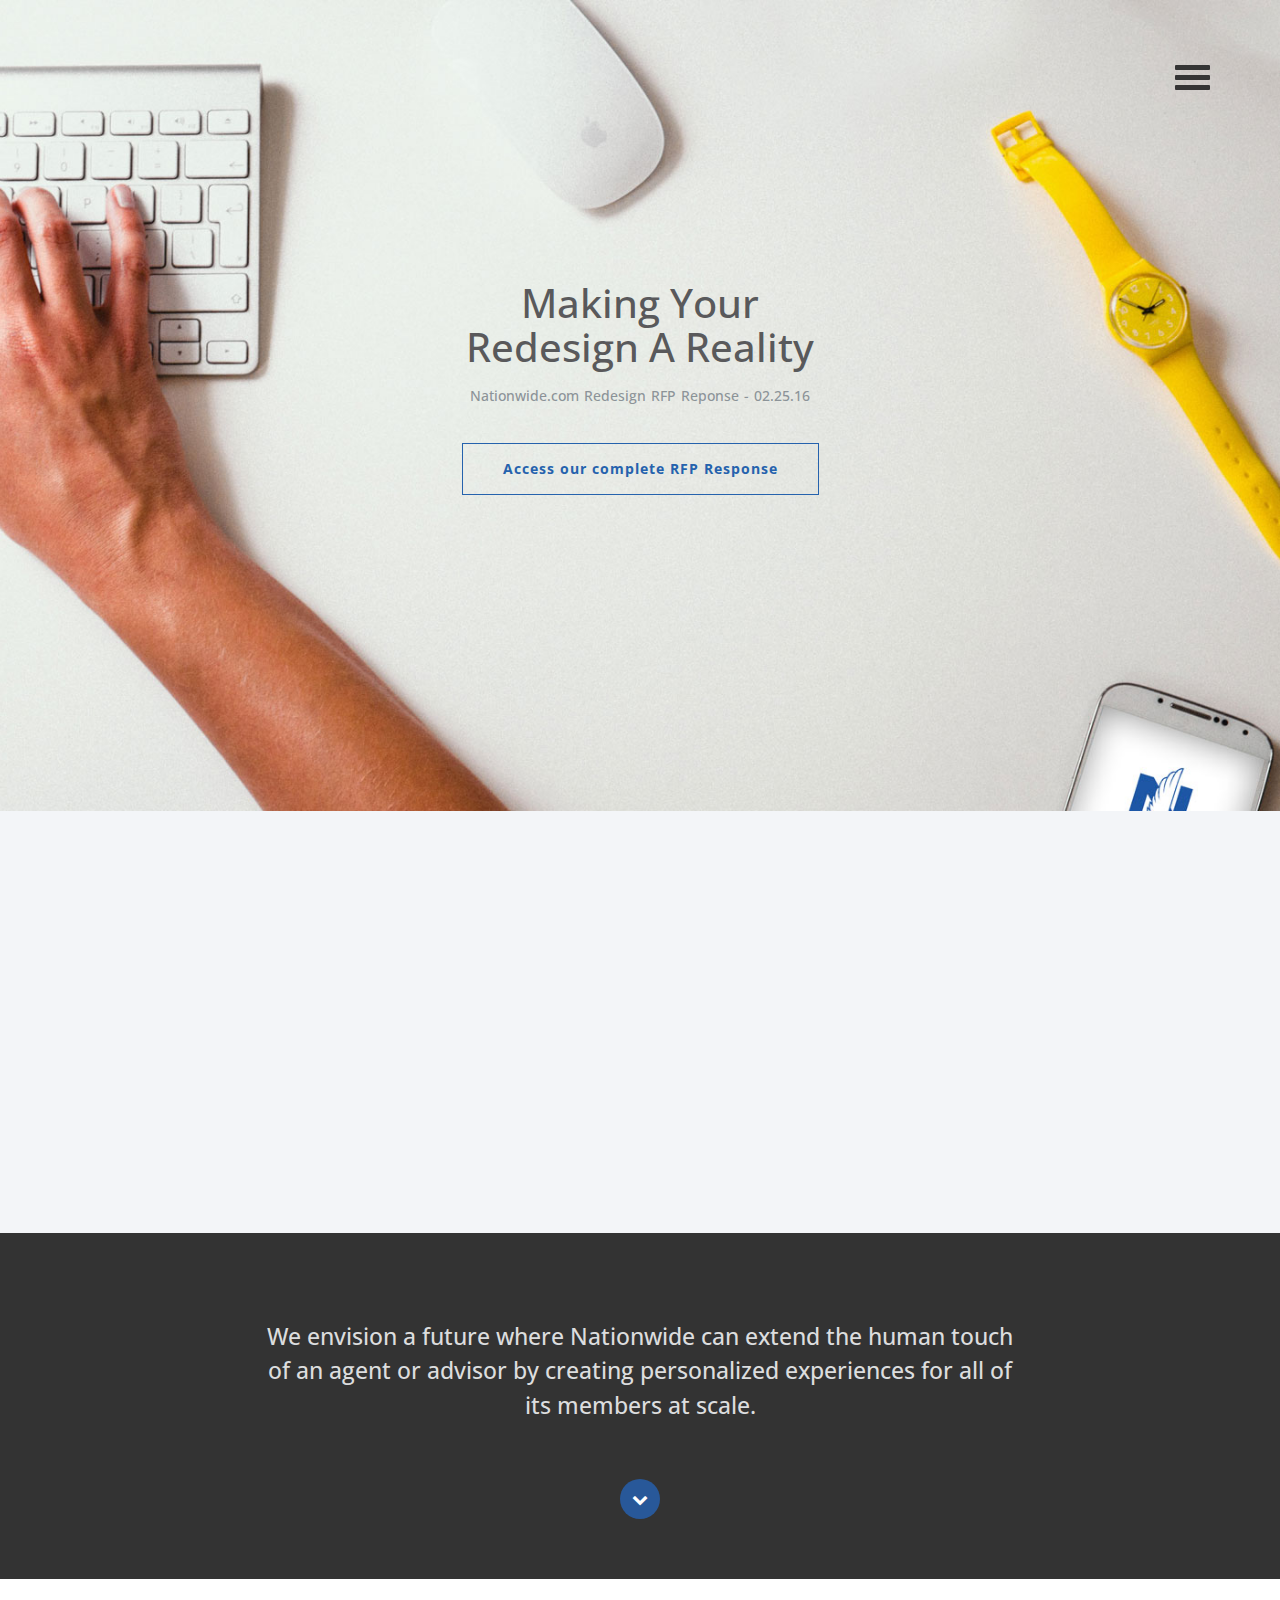
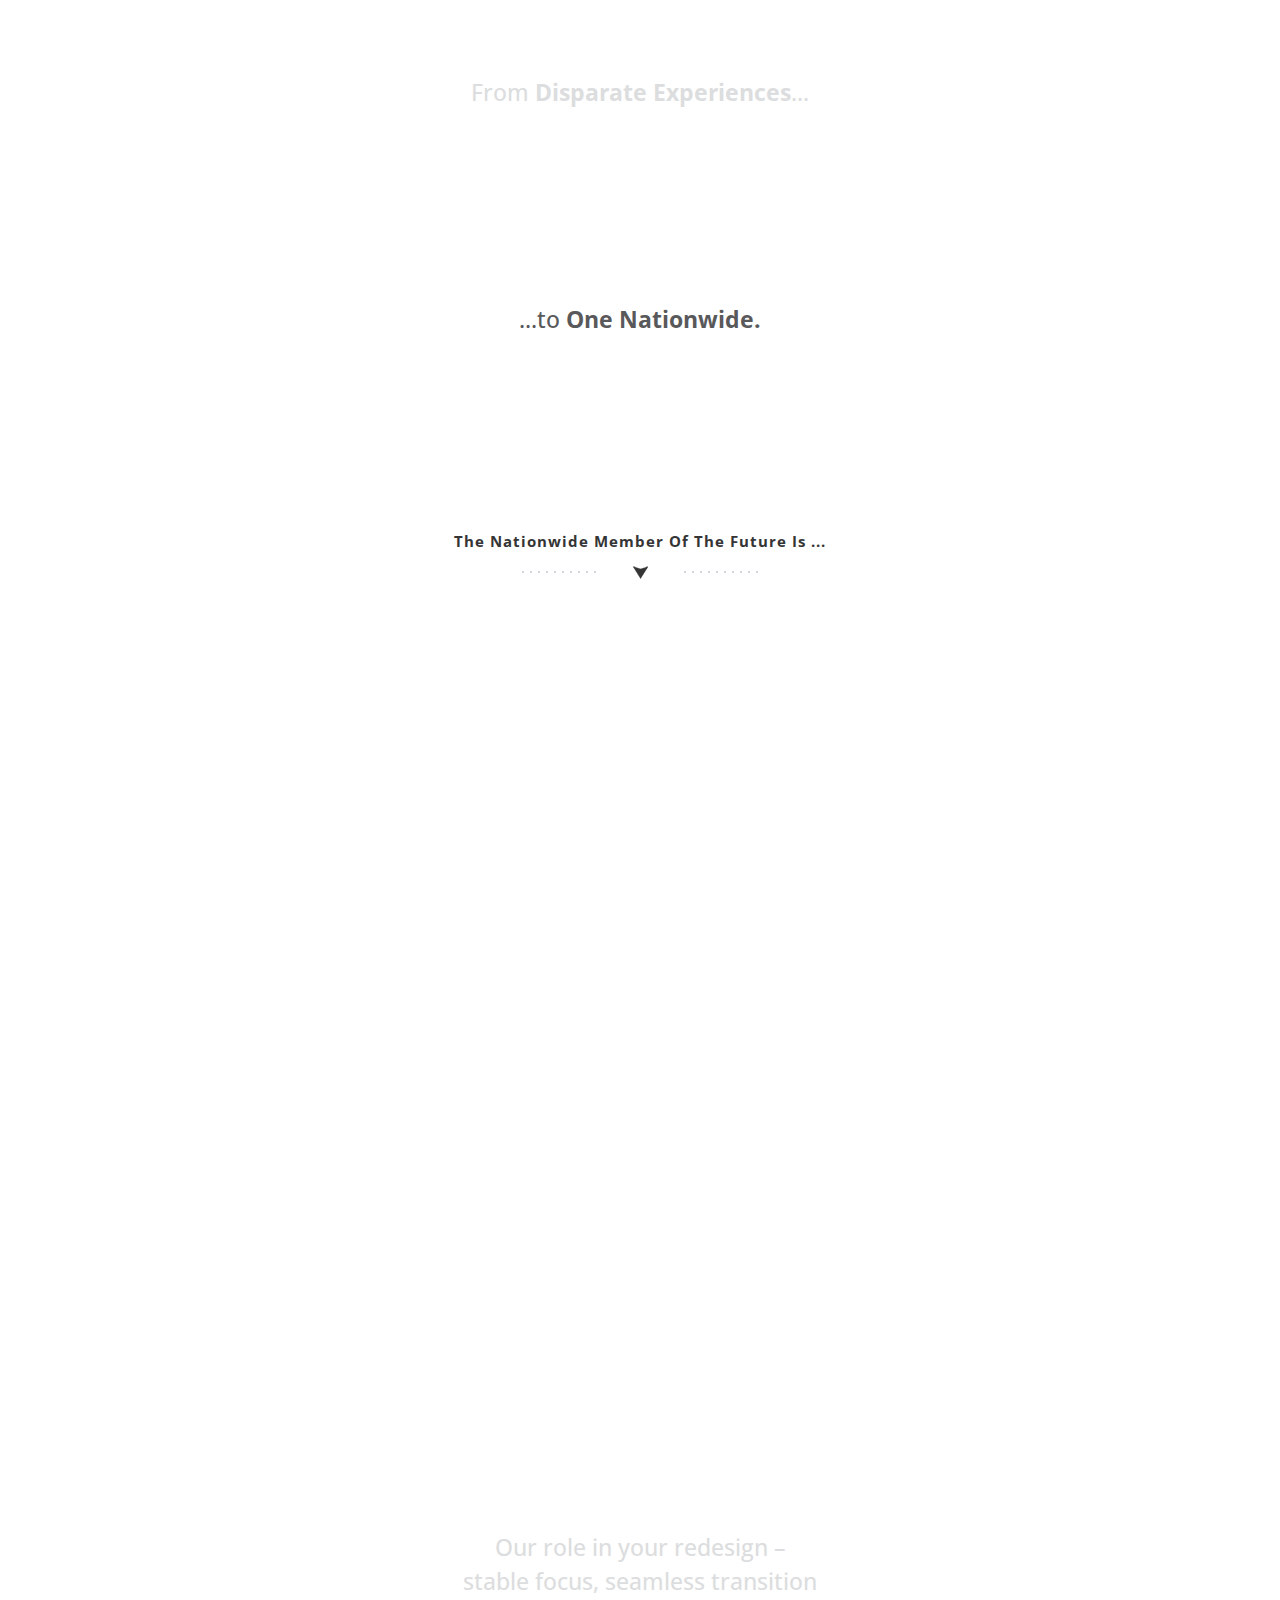
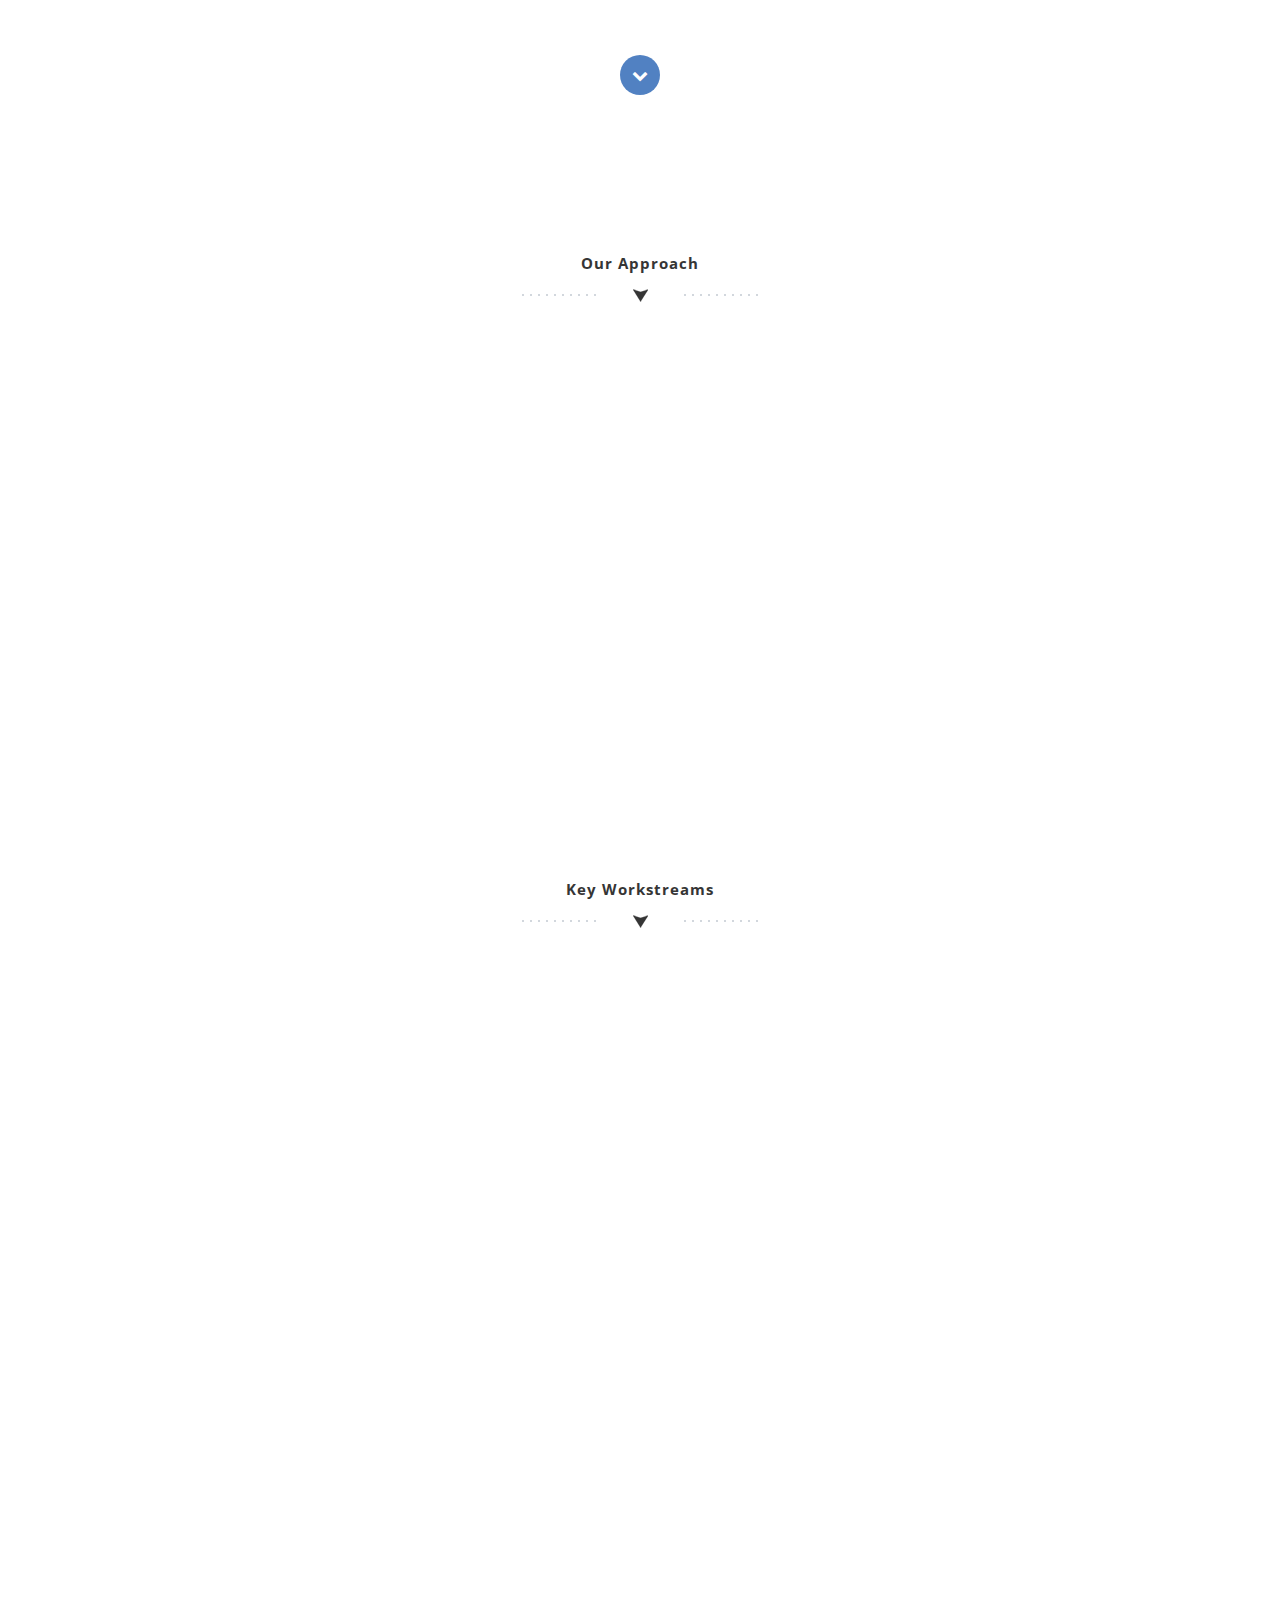
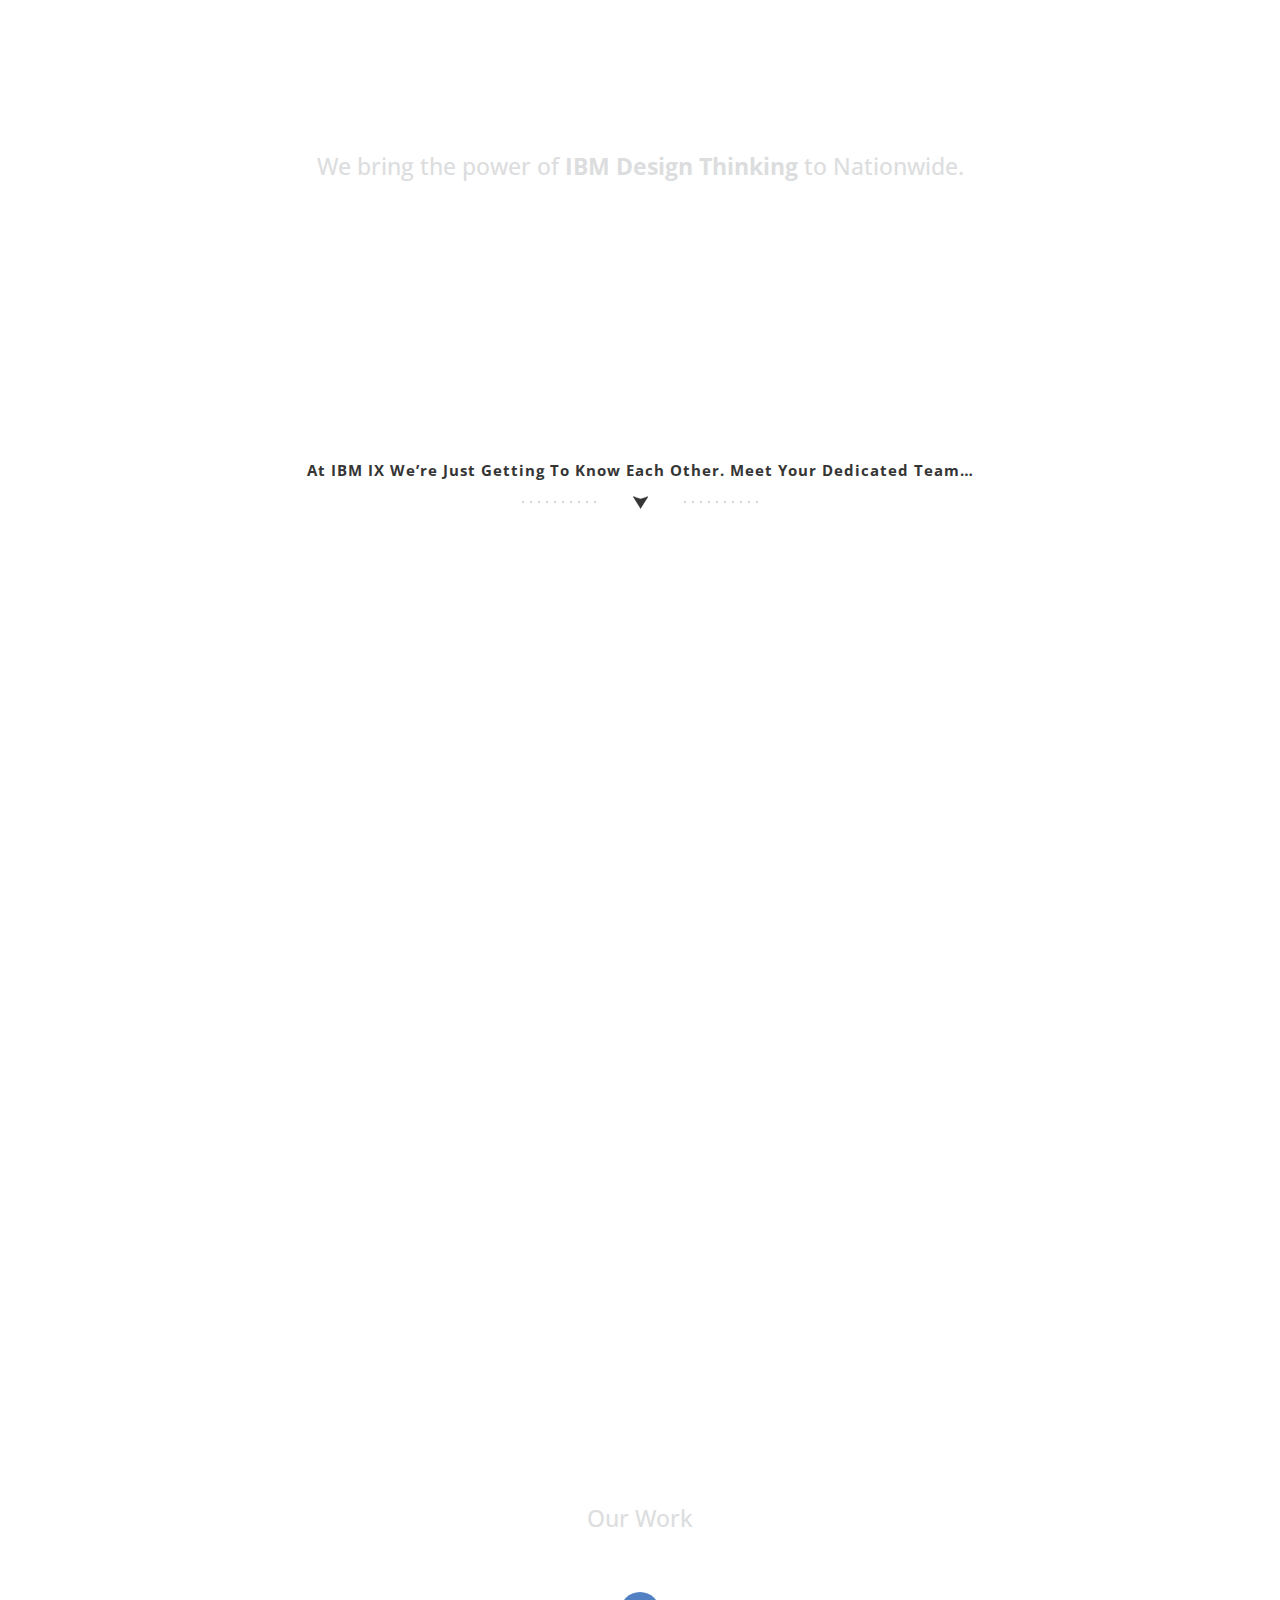
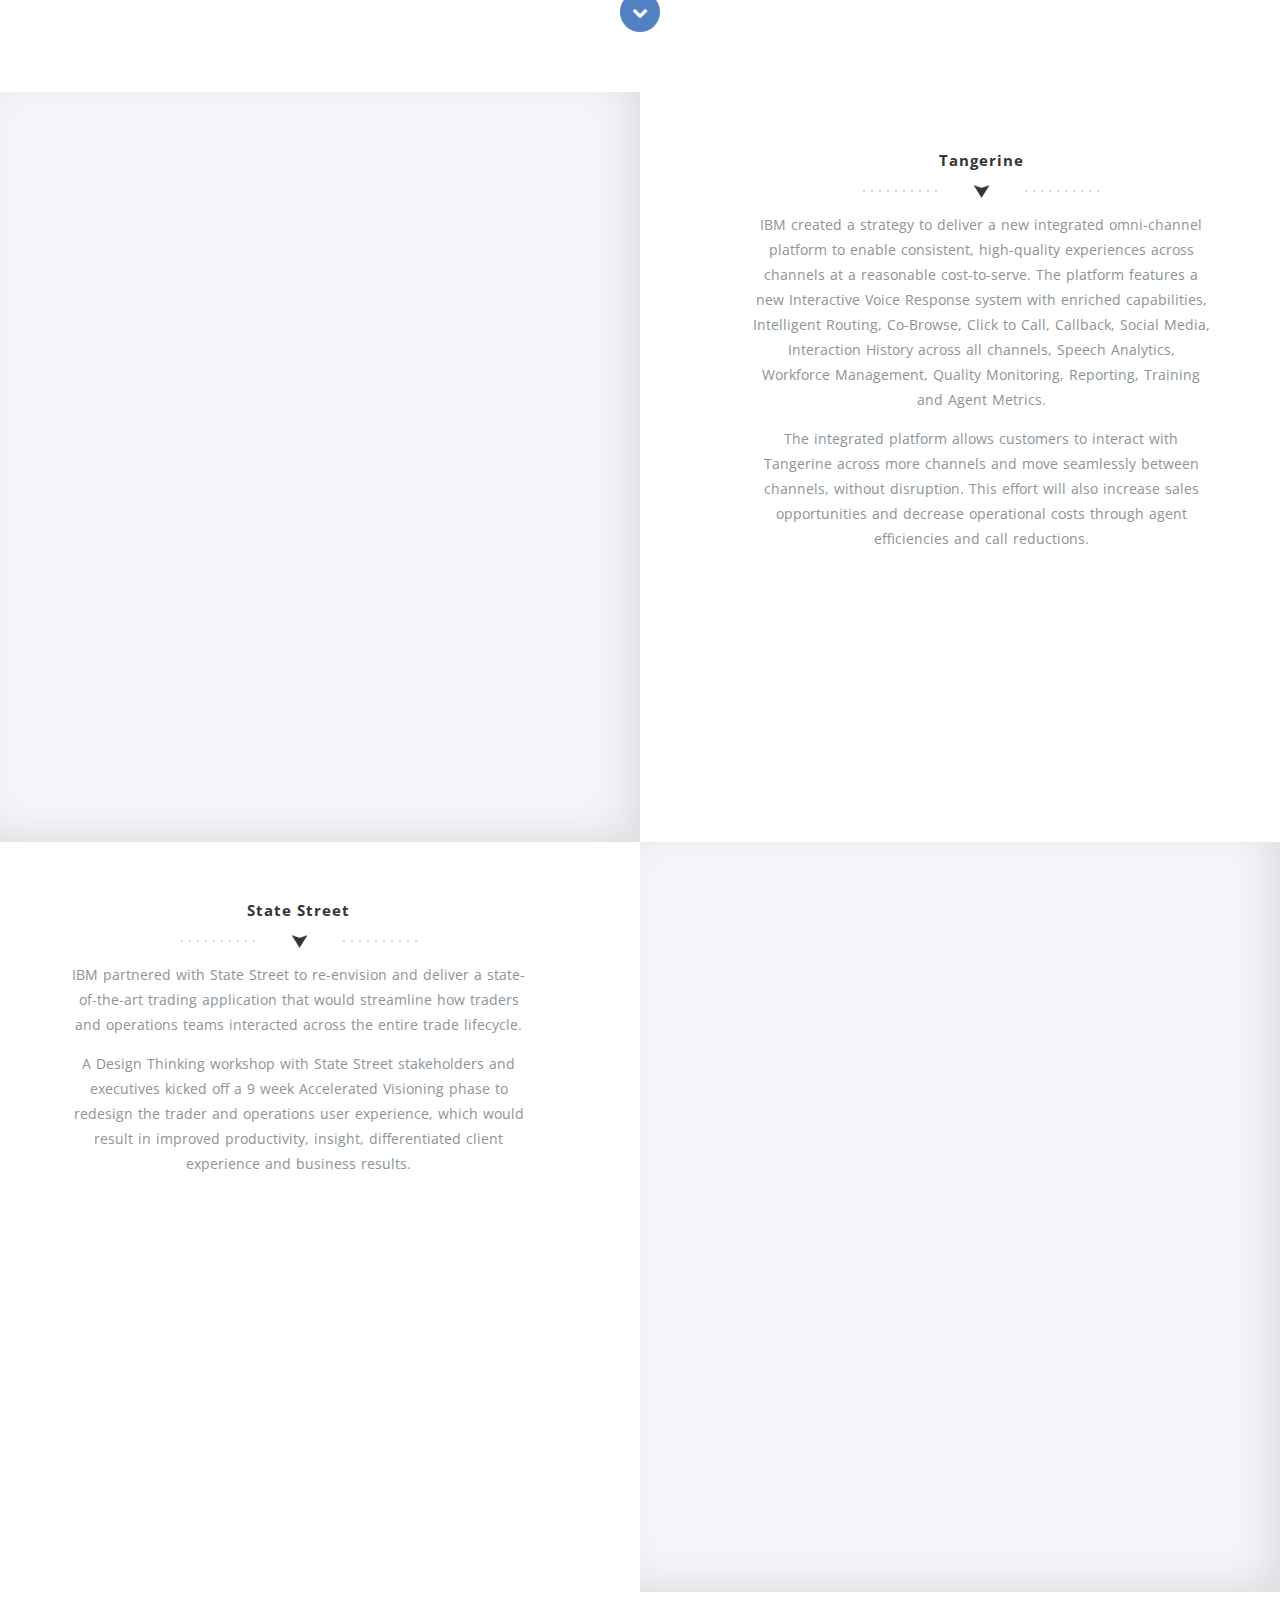
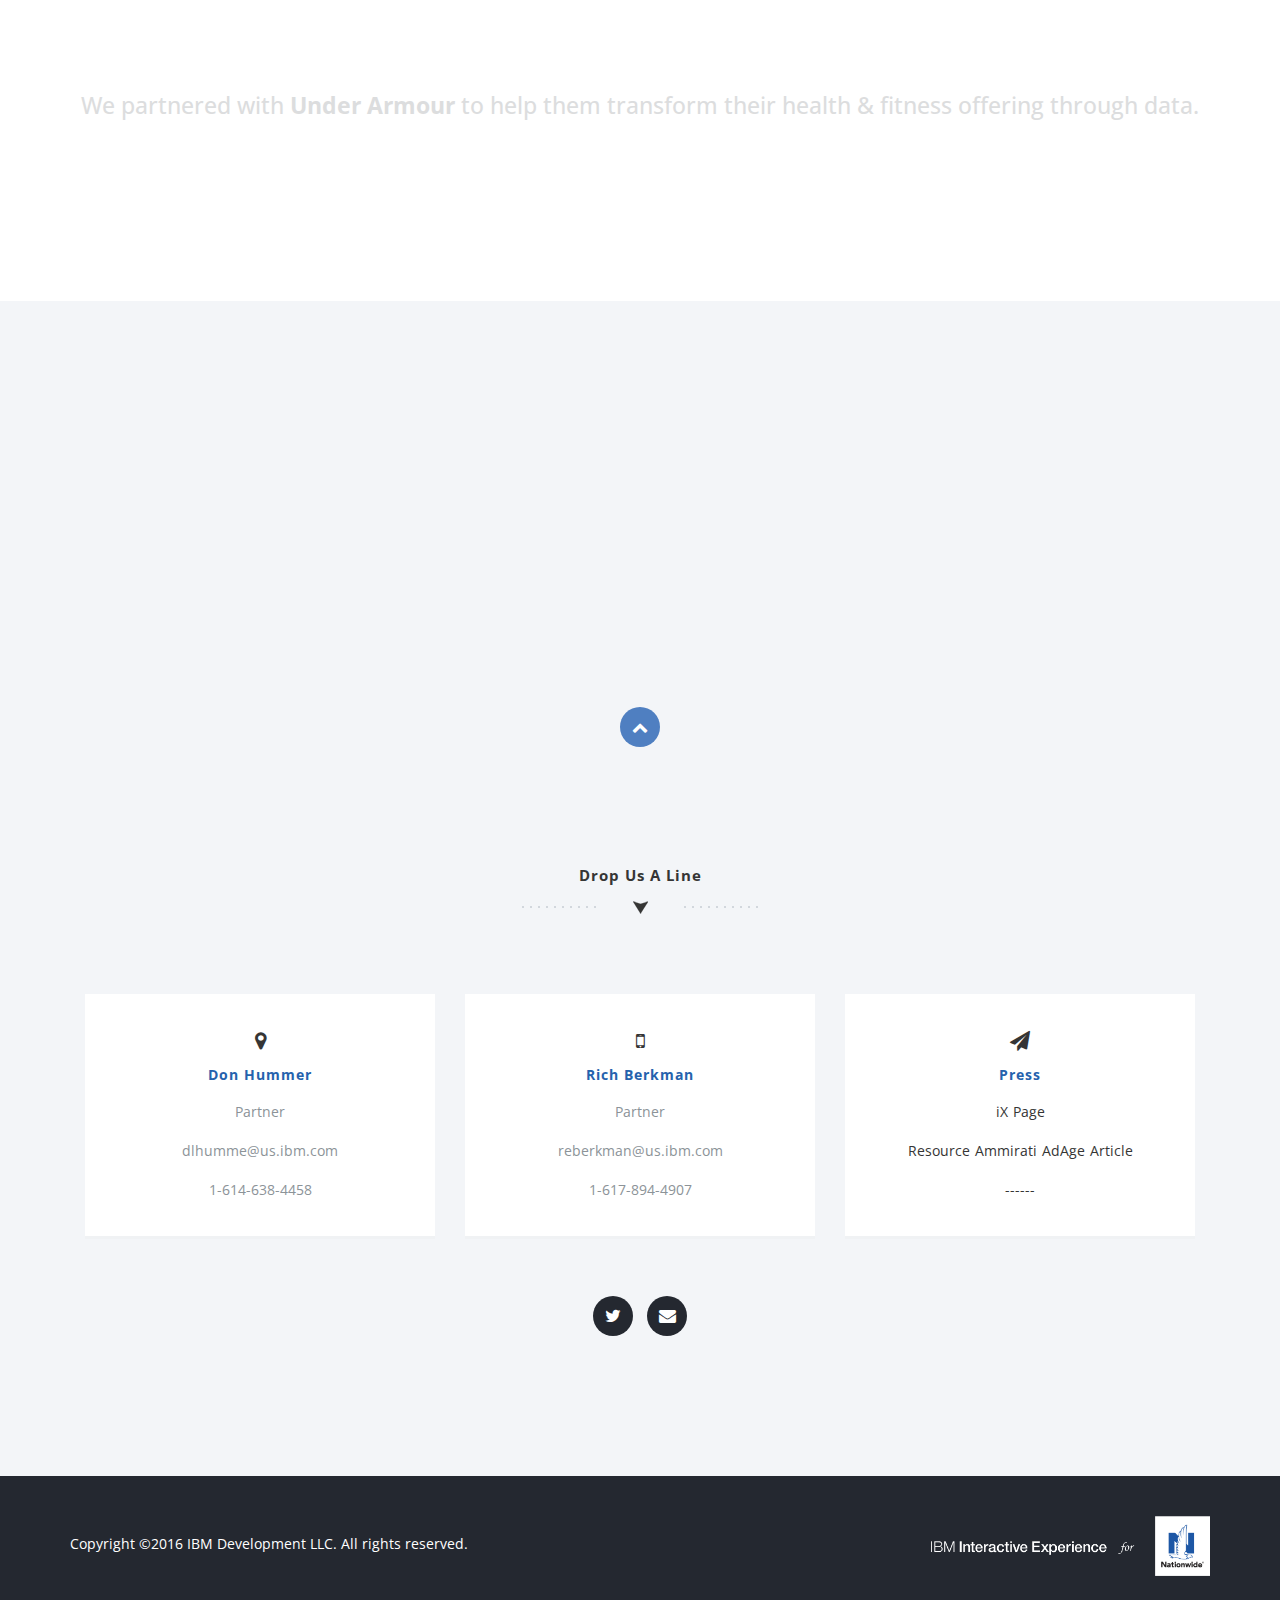
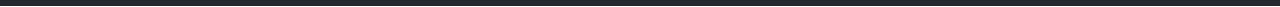
<file: index.html>
<!DOCTYPE html>
<html lang="en">
  <head>
    <meta charset="utf-8">
    <meta http-equiv="X-UA-Compatible" content="IE=edge">
    <meta name="viewport" content="width=device-width, initial-scale=1">
    <title>IBM+Nationwide</title>
    <link href='https://fonts.googleapis.com/css?family=Open+Sans' rel='stylesheet' type='text/css'>
    <link href="css/bootstrap.min.css" rel="stylesheet">
    <link href="http://netdna.bootstrapcdn.com/font-awesome/4.5.0/css/font-awesome.min.css" rel="stylesheet">
    <link href="css/flexslider.css" rel="stylesheet" >
    <link href="css/styles.css" rel="stylesheet">
    <link href="css/queries.css" rel="stylesheet">
    <link href="css/animate.css" rel="stylesheet">
    <!-- HTML5 Shim and Respond.js IE8 support of HTML5 elements and media queries -->
    <!-- WARNING: Respond.js doesn't work if you view the page via file:// -->
    <!--[if lt IE 9]>
    <script src="https://oss.maxcdn.com/libs/html5shiv/3.7.0/html5shiv.js"></script>
    <script src="https://oss.maxcdn.com/libs/respond.js/1.4.2/respond.min.js"></script>
    <![endif]-->
  </head>
  <body id="top">
    <header id="home">
    <nav>
    <div class="container-fluid">
      <div class="row">
        <div class="col-md-8 col-md-offset-2 col-sm-8 col-sm-offset-2 col-xs-8 col-xs-offset-2">
          <nav class="pull">
          <ul class="top-nav">
            <li><a href="#intro">Our Vision<span class="indicator"><i class="fa fa-angle-right"></i></span></a></li>
            <li><a href="#features">The Member of the Future<span class="indicator"><i class="fa fa-angle-right"></i></span></a></li>
            <li><a href="#portfolio">Our Approach<span class="indicator"><i class="fa fa-angle-right"></i></span></a></li>
            <li><a href="#team">Dedicated Team <span class="indicator"><i class="fa fa-angle-right"></i></span></a></li>
            <li><a href="#tangerine">Samples of our work<span class="indicator"><i class="fa fa-angle-right"></i></span></a></li>
            <li><a href="#contact">Get in Touch<span class="indicator"><i class="fa fa-angle-right"></i></span></a></li>
          </ul>
          </nav>
        </div>
      </div>
    </div>
    </nav>
    <section class="hero" id="hero">
    <div class="container">
      <div class="row">
        <div class="col-md-12 text-right navicon">
          <a id="nav-toggle" class="nav_slide_button" href="#"><span></span></a>
        </div>
      </div>
      <div class="row">
        <div class="col-md-8 col-md-offset-2 text-center inner">
          <h1 class="animated fadeInDown">Making Your<br>
            Redesign A Reality
            <p class="animated fadeInUp delay-05s">
              Nationwide.com Redesign RFP Reponse - 02.25.16
            </p>
          </h1>
          <div class="animated fadeInUp delay-05s">
            <a href="assets/IBM-Nationwide-RFP-Response_2.8.pdf" class="ignite-btn2">Access our complete RFP Response</a>
          </div>
        </div>
      </div>
      <div class="row">
        <div class="col-md-6 col-md-offset-3 text-center">
          <!--<a href="http://tympanus.net/codrops/?p=19439" class="learn-more-btn">Back to the article</a>-->
        </div>
      </div>
    </div>
    </section>
    </header>

    <section class="intro text-center section-padding" id="intro">
    <div class="container">
      <div class="row">
        <div class="col-md-8 col-md-offset-2 wp1">
          <h1 class="arrow">Our Vision</h1>
          <p>IBM Interactive Experience is committed to partnering with Nationwide to deliver a compelling member-focused digital experience. Combining award-winning financial services and cross-industry expertise, IBM is uniquely positioned to help Nationwide achieve a digital strategy that leverages our deep experience with analytics, cognition, and user experience design. Our goal is to place Nationwide as the front-runner in the Financial Services industry.</p>
        </div>
      </div>
    </div>
    </section>

    <section class="swag we-envision text-center">
    <div class="container">
      <div class="row">
        <div class="col-md-8 col-md-offset-2">
          <h3>
            We envision a future where Nationwide can extend the human touch
            of an agent or advisor by creating personalized experiences for all
            of its members at scale.
          </h3>
          <a href="#portfolio" class="down-arrow-btn"><i class="fa fa-chevron-down"></i></a>
        </div>
      </div>
    </div>
    </section>

    <section class="swag from-disparate text-center">
    <div class="container">
      <div class="row">
        <div class="col-md-8 col-md-offset-2">
          <h3>From <b>Disparate Experiences</b>...</h3>
        </div>
      </div>
    </div>
    </section>

    <section class="swag to-one text-center">
    <div class="container">
      <div class="row">
        <div class="col-md-8 col-md-offset-2">
          <h3>...to <b>One Nationwide.</b></h3>
        </div>
      </div>
    </div>
    </section>


    <section class="features text-center section-padding" id="features">
    <div class="container">
      <div class="row">
        <div class="col-md-12">
          <h1 class="arrow">The Nationwide member of the future is ...</h1>


          <div class="features-wrapper">
            <div class="col-md-4 wp2">
              <div class="icon">
                <i class="fa fa-shopping-bag"></i>
              </div>
              <h2>Less concerned about price alone</h2>
            </div>
            <div class="col-md-4 wp2">
              <div class="icon">
                <i class="fa fa-users"></i>
              </div>
              <h2>Advice Seeking</h2>
            </div>
            <div class="col-md-4 wp2">
              <div class="icon">
                <i class="fa fa-clock-o"></i>
              </div>
              <h2>Expecting real-time interactions when shopping</h2>
            </div>
            <div class="clearfix"></div>
          </div>

          <!-- ADDED-->
          <div class="features-wrapper">
            <div class="col-md-4 wp2 delay-1s">
              <div class="icon">
                <i class="fa fa-user"></i>
              </div>
              <h2>Expecting a personalized experience</h2>
            </div>
            <div class="col-md-4 wp2 delay-1s">
              <div class="icon">
                <i class="fa fa-pencil"></i>
              </div>
              <h2>Open to new products and ideas</h2>
            </div>
            <div class="col-md-4 wp2 delay-1s">
              <div class="icon">
                <i class="fa fa-exchange"></i>
              </div>
              <h2>Interacting with brands and products across platforms</h2>
            </div>
            <div class="clearfix"></div>
          </div>
          <!--END ADDED-->
        </div>
      </div>
    </div>
    </section>

    <section class="swag text-center">
    <div class="container">
      <div class="row">
        <div class="col-md-8 col-md-offset-2">
          <h3>Our role in your redesign –
            <br>stable focus, seamless transition
          </h3>
          <a href="#portfolio" class="down-arrow-btn"><i class="fa fa-chevron-down"></i></a>
        </div>
      </div>
    </div>
    </section>

    <section class="features text-center section-padding" id="portfolio">
    <div class="container">
      <div class="row">
        <div class="col-md-12">
          <h1 class="arrow">Our Approach</h1>
          <div class="features-wrapper">
            <div class="col-md-4 wp2 text-center">
              <div class="icon icon-secondary">
                <i class="fa fa-laptop"></i>
              </div>
              <h2>Intake Current State</h2>
              <ul class="text-left">
                <li>100+ Interviews with Business &amp; Marketing stakeholders</li>
                <li>List of short-term website tactics</li>
                <li>Executive interviews for EDE roadmap</li>
              </ul>
            </div>
            <div class="col-md-4 wp2 text-center">
              <div class="icon icon-primary">
                <i class="fa fa-code"></i>
              </div>
              <h2>Create Strategy</h2>
              <ul class="text-left">
                <li>Evaluate &gt; Envision &gt; Enable</li>
                <li>Embed continuous feedback loops to ensure collaboration with EDE and UX teams</li>
              </ul>
            </div>
            <div class="col-md-4 wp2 text-center">
              <div class="icon icon-secondary">
                <i class="fa fa-heart"></i>
              </div>
              <h2>Mobilize Team</h2>
              <ul class="text-left">
                <li>Create tactical plan for seamless hand-off and set up your
                digital planning and EDE teams for long term success</li>
              </ul>
            </div>
          </div>
        </div>
      </div>
      <div class="row section-padding">
        <div class="col-md-12">
          <h1 class="arrow">Key Workstreams</h1>
          <div class="features-wrapper">
            <div class="col-md-4 wp4">
              <div class="tight-img-50">
                <img src="img/workstream1.png" alt="Portfolio Item">
              </div>
              <h2>Member Experience Strategy</h2><!--  MAKE <ul>s   -->
                <p>Our IBM Design Thinking framework will be used to create a member-centric experience that drives deeper, more frequent engagement across Nationwide’s portfolio of products.</p>
                <p class="deliverable">Deliverable: NW.com Target-state Vision</p>
            </div>
            <div class="col-md-4 wp4">
                <div class="tight-img-50">
                  <img src="img/workstream2.png" alt="Portfolio Item">
                </div>
                <h2>Capabilities & Gap Assessment </h2>
                <p>The Capabilities &amp; Gap Assessment will validate the current-state maturity for Nationwide’s business, data, technical and analytical capabilities and outline key gaps (e.g. people, process, technology) we need to fill in order to realize your vision.</p>
                <p class="deliverable"k>Deliverable: Capability Maturity Assessment &amp; Target-state Architecture</p>
            </div>
            <div class="col-md-4 wp4">
                <div class="tight-img-50">
                  <img src="img/workstream3.png" alt="Portfolio Item">
                </div>
                <h2>Creative Direction</h2>
                <p>The roadmap provides an actionable set of initiatives and a phased implementation plan (24-36 months) for rolling out capabilities
                that help strategically consolidate Nationwide’s digital properties (Web and mobile). </p>
                <p class="deliverable">Deliverable: Roadmap and Value Case</p>
            </div>
          </div>
        </div>
      </div>
    </div>
    </section>

    <section class="swag design-power text-center">
    <div class="container">
      <div class="row">
        <h3>We bring the power of <b>IBM Design Thinking</b> to Nationwide.</h3>
        <div class="col-md-8 col-md-offset-2">
          <a href="http://www.ibm.com/design/thinking/" class="ignite-btn2 ignite-darkbg">Learn more about Design Thinking</a>
        </div>
      </div>
    </div>
    </section>

    <section class="team text-center section-padding" id="team">
    <div class="container">
      <div class="row">
        <div class="col-md-12">
          <h1 class="arrow">At IBM iX we’re just getting to know each other. Meet your dedicated team…</h1>
        </div>
      </div>
      <div class="row">
        <div class="team-wrapper">
          <div class="col-md-4 wp5">
            <img src="img/Rich.png" alt="Team Member">
            <h2>Rich Berkman</h2>
            <p>The Change Agent / Client Partner</p>
            <!--//
            <p>“Innovation means that we are bringing together a set of technology with the right set of frameworks that will enable that technology in a human-centric way.  So when we think about innovation today, it’s not innovation for innovation’s sake.  It’s innovation targeted at direct user needs but also contains the ability to leverage technology to learn from users.” </p>
            //-->
            <div class="social">
              <ul class="social-buttons">
                <li><a href="#" class="social-btn"><i class="fa fa-twitter"></i></a></li>
                <li><a href="#" class="social-btn"><i class="fa fa-linkedin"></i></a></li>
              </ul>
            </div>
          </div>

          <div class="col-md-4 wp5">
            <img src="img/Darcie.png" alt="Team Member">
            <h2>Darcie Campbell</h2>
            <p>The Visionary / Lead Strategist</p>
            <!--//
            <p>“I think collaboration’s something we do really well here.  It’s really important to get a diverse set of thoughts and input into solving a problem.  There’s not one person that can create a solution. It’s really the culmination of many people coming up with a solution together.”
            “Design Thinking allows you to create something really exciting and compelling in a short period of time. The environment changes the mindsets of how we currently think about new products, new experiences, and new technology.”</p>
            //-->
            <div class="social">
              <ul class="social-buttons">

                <li><a href="#" class="social-btn"><i class="fa fa-twitter"></i></a></li>
                <li><a href="#" class="social-btn"><em class="fa fa-linkedin"></em></a></li>
              </ul>
            </div>
          </div>
          <div class="col-md-4 wp5">
            <img src="img/Kim.png" alt="Team Member">
            <h2>Kimberly Morgan</h2>
            <p>The Muse / Creative Director</p>
            <!--//
            <p>“My design philosophy really starts with listening.  It’s listening to your clients, also listening to the relationships that they have with their members. By listening, you can really understand and digest and then react.”</p>
            //-->
            <div class="social">
              <ul class="social-buttons">
                <li><a href="https://twitter.com/kimbochez" class="social-btn"><i class="fa fa-twitter"></i></a></li>
                <li><a href="https://www.linkedin.com/in/kim-morgan-9b75b242" class="social-btn"><i class="fa fa-linkedin"></i></a></li>
              </ul>
            </div>
          </div>

          <div class="col-md-4 wp5">
            <img src="img/Randy.png" alt="Team Member">
            <h2>Randy Harbin</h2>
            <p>The Creative / Creative Director</p>
            <!--//
            <p>“I think the big trends are mobile applications being able to deliver content in the context of your life.  So it’s not just a matter of taking content and pushing it to the user in what you think is the best way.  It’s about using data and predictive analytics to serve up the right content at the right time in the perfect context.”</p>
            //-->
            <div class="social">
              <ul class="social-buttons">
                <li><a href="#" class="social-btn"><i class="fa fa-twitter"></i></a></li>
                <li><a href="#" class="social-btn"><i class="fa fa-linkedin"></i></a></li>
              </ul>
            </div>
          </div>
          <div class="col-md-4 wp5">
            <img src="img/Panama.png" alt="Team Member">
            <h2>Panama Marquand</h2>
            <p>The Inventor / Capabilities Lead</p>
            <!--//
            <p>“Nationwide has a lot of questions for us about how to balance member versus prospect and how to personalize their touch. The answer to all that is cognitive. Cognitive weeds out all of that information that is overwhelming to the user and is an impediment to wanting to engage.”</p>
            //-->
            <div class="social">
              <ul class="social-buttons">
                <li><a href="#" class="social-btn"><i class="fa fa-twitter"></i></a></li>
                <li><a href="#" class="social-btn"><i class="fa fa-linkedin"></i></a></li>
              </ul>
            </div>
          </div>
          <div class="col-md-4 wp5">
            <img src="img/Robert.png" alt="Team Member">
            <h2>Robert Juarez</h2>
            <p>The Investigator / FSS SME</p>
            <!--//
            <p>“Demystifying financial services and investing is really a big thing that Nationwide can do in giving the customers confidence in them and in themselves to feel like they know enough to manage their financial future.”</p>
            //-->
            <div class="social">
              <ul class="social-buttons">
                <li><a href="#" class="social-btn"><i class="fa fa-twitter"></i></a></li>
                <li><a href="#" class="social-btn"><i class="fa fa-linkedin"></i></a></li>
              </ul>
            </div>
          </div>
        </div>
      </div>
    </div>
    </section>

    <section class="swag text-center">
    <div class="container">
      <div class="row">
        <div class="col-md-8 col-md-offset-2">
          <h3>Our Work</h3>
          <a href="#tangerine" class="down-arrow-btn"><i class="fa fa-chevron-down"></i></a>
        </div>
      </div>
    </div>
    </section>

    <section class="text-center" id="tangerine">
    <div class="container-fluid nopadding responsive-services">
      <div class="wrapper">
        <div class="iphone">
          <div class="wp3"></div>
        </div>
        <div class="fluid-white"></div>
      </div>
      <div class="container designs">
        <div class="row">
          <div class="col-md-5 col-md-offset-7">
            <h1 class="arrow">Tangerine</h1>
            <p>IBM created a strategy to deliver a new integrated omni-channel platform to enable consistent, high-quality experiences across channels at a reasonable cost-to-serve.
            The platform features a new Interactive Voice Response system with enriched capabilities, Intelligent Routing, Co-Browse, Click to Call, Callback, Social Media, Interaction History across all channels, Speech Analytics, Workforce Management, Quality Monitoring, Reporting, Training and Agent Metrics.</p>
            <p>The integrated platform allows customers to interact with Tangerine across more channels and move seamlessly between channels, without disruption. This effort will also increase sales opportunities and decrease operational costs through agent efficiencies and call reductions.</p>
          </div>
        </div>
      </div>
    </div>
    </section>

    <section class="text-center" id="statestreet">
    <div class="container-fluid nopadding responsive-services">
      <div class="wrapper">
        <div class="iphone2">
          <div class="wp3"></div>
        </div>
        <div class="fluid-white2"></div>
      </div>
      <div class="container designs">
        <div class="row">
          <div class="col-md-5">
            <h1 class="arrow">State Street</h1>
            <p>IBM partnered with State Street to re-envision and
            deliver a state-of-the-art trading application that would
            streamline how traders and operations teams interacted across
            the entire trade lifecycle.</p> <p>A Design Thinking workshop
            with State Street stakeholders and executives kicked off a 9
            week Accelerated Visioning phase to redesign the trader and
            operations user experience, which would result in improved
            productivity, insight, differentiated client experience and
            business results.</p>
          </div>
        </div>
      </div>
    </div>
    </section>

    <section class="swag under-armour text-center">
    <div class="container">
      <div class="row">
        <h3>We partnered with <b>Under Armour</b> to help them transform their health &amp; fitness offering through data.</h3>
        <div class="col-md-8 col-md-offset-2">
          <a href="https://www.youtube.com/watch?v=XD2w0DywP_Q" class="ignite-btn2 ignite-darkbg">
            Watch our CES keynote
          </a>
        </div>
      </div>
    </div>
    </section>

    <section class="intro text-center section-padding" id="intro">
    <div class="container">
      <div class="row">
        <div class="col-md-8 col-md-offset-2 wp1">
          <h1 class="arrow">Under Armour: Data-backed health and fitness insights</h1>
          <p> Under Armour has partnered with IBM to create and provide
          meaningful data-backed health and fitness insights. Under Armour’s
          new UA Record™ combined with a Cognitive Coaching System, powered by
          IBM Watson, will serve as a personal health consultant, fitness
          trainer and assistant by providing athletes with timely,
          evidence-based coaching around sleep, fitness, activity and
          nutrition.  </p>
        </div>
      </div>
    </div>
    </section>

    <section class="intro text-center">
    <div class="container">
      <div class="row">
        <div class="col-md-8 col-md-offset-2">
          <a href="#top" class="down-arrow-btn">
            <i class="fa fa-chevron-up"></i>
          </a>
        </div>
      </div>
    </div>
    </section>


    <section class="dark-bg text-center section-padding contact-wrap" id="contact">
    <div class="container">
      <div class="row">
        <div class="col-md-12">
          <h1 class="arrow">Drop us a line</h1>
        </div>
      </div>
      <div class="row contact-details">
        <div class="col-md-4">
          <div class="light-box box-hover">
            <h2><em class="fa fa-map-marker"></em><span>Don Hummer</span></h2>
            <p>Partner</p>
            <p>dlhumme@us.ibm.com</p>
            <p>1-614-638-4458</p>
          </div>
        </div>
        <div class="col-md-4">
          <div class="light-box box-hover">
            <h2><i class="fa fa-mobile"></i><span>Rich Berkman</span></h2>
            <p>Partner</p>
            <p>reberkman@us.ibm.com </p>
            <p>1-617-894-4907</p>
          </div>
        </div>
        <div class="col-md-4">
          <div class="light-box box-hover"><!--  FIX SIZING  -->
            <h2><em class="fa fa-paper-plane"></em><span>Press</span></h2>
            <p><a href="http://www-935.ibm.com/services/us/business-consulting/interactiveexperience/ ">iX Page</a></p>
            <p><a href="http://adage.com/article/agency-news/ibm-makes-agency-acquisition-resource-ammirati/302403/?utm_campaign=SocialFlow&utm_source=Twitter&utm_medium=Social ">Resource Ammirati AdAge Article</a></p>
            <p><a href="#">------</a></p>
          </div>
        </div>
      </div>
      <div class="row">
        <div class="col-md-12">
          <ul class="social-buttons"><!-- ICONS NEEDED???-->

            <li><a href="#" class="social-btn"><i class="fa fa-twitter"></i></a></li>
            <li><a href="#" class="social-btn"><i class="fa fa-envelope"></i></a></li>
          </ul>
        </div>
      </div>
    </div>
    </section>



    <footer>
    <div class="container">
      <div class="row">
        <div class="col-md-6">
          Copyright ©2016 IBM Development LLC. All rights reserved.
        </div>
        <div class="col-md-6 credit">
          <img src="img/IBMforNationwideLogo.png" alt="Nationwide Logo" style="height: 60px;">
        </div>
      </div>
    </div>
    </footer>
    <!-- jQuery (necessary for Bootstrap's JavaScript plugins) -->
    <script src="https://ajax.googleapis.com/ajax/libs/jquery/1.11.0/jquery.min.js"></script>
    <!-- Include all compiled plugins (below), or include individual files as needed -->
    <script src="js/waypoints.min.js"></script>
    <script src="js/bootstrap.min.js"></script>
    <script src="js/scripts.js"></script>
    <script src="js/jquery.flexslider.js"></script>
    <script src="js/modernizr.js"></script>
    <script>document.write('<script src="http://' + (location.host || 'localhost').split(':')[0] + ':35729/livereload.js?snipver=1"></' + 'script>')</script>
    </body>
  </html>
</file>
<file: css/queries.css>
/* 320px (iPhone) */
@media screen and (max-width:320px) {
}
/* 480px (WVGA - Low End Windows Phone) */
@media screen and (max-width:480px) {
	.wrapper { background: #f3f5f8; height: 640px; }
	.iphone { display: none; }
	.fluid-white { display: none; }
	.wp2, .wp4, .wp5, .light-box { margin-bottom: 30px; }
	.legals { text-align: center; margin: 0; padding: 0; }
	.credit { text-align: center; }
}
/* xGA iPad */
@media screen and (max-width:1024px) {
	.wp3 { background-position: 50px 0; }
	.swag { background-attachment: scroll; }
	.subscribe { background-attachment: scroll; }
}
/* 1200px (Small Desktop, Netbook) */
@media screen and (max-width:1280px) {
	.wp3 { background-position: 50px 0; }
}
/* Bootstrap 990px Breakpoint to 480px */
@media screen and (min-width:480px) and (max-width:991px) {
	.iphone { display: none; }
	.fluid-white { display: none; }
	.wrapper { background: #f3f5f8; height: 540px; }
	.wp2, .wp4, .wp5, .light-box { margin-bottom: 30px; }
	.legals { text-align: center; margin: 0; padding: 0; }
	.credit { text-align: center; }
}
</file>
<file: css/styles.css>
/* ! normalize.css v1.0.0 | MIT License | git.io/normalize */
 
/* ==========================================================================
HTML5 display definitions
========================================================================== */
 
/* * Corrects `block` display not defined in IE 6/7/8/9 and Firefox 3. */
 
article, aside, details, figcaption, figure, footer, header, hgroup, nav, section, summary { display: block; }
/* * Corrects `inline-block` display not defined in IE 6/7/8/9 and Firefox 3. */
audio, canvas, video { display: inline-block; *display: inline; *zoom: 1; }
/* * Prevents modern browsers from displaying `audio` without controls.
* Remove excess height in iOS 5 devices. */
audio:not([controls]) { display: none; height: 0; }
/* * Addresses styling for `hidden` attribute not present in IE 7/8/9, Firefox 3, * and Safari 4.
* Known issue:no IE 6 support. */
[hidden] { display: none; }
/* ==========================================================================
Base
========================================================================== */
/* * 1. Corrects text resizing oddly in IE 6/7 when body `font-size` is set using
*    `em` units.
* 2. Prevents iOS text size adjust after orientation change, without disabling
*    user zoom. */
 
html { font-size: 100%; /* 1 */
	-webkit-text-size-adjust: 100%; /* 2 */
-ms-text-size-adjust: 100%; /* 2 */ }
html, html a { -webkit-font-smoothing: antialiased; text-shadow: 1px 1px 1px rgba(0, 0, 0, 0.004); }
/* * Addresses `font-family` inconsistency between `textarea` and other form
* elements. */
html, button, input, select, textarea { font-family: 'Open Sans', Helvetica, sans-serif; }
/* * Addresses margins handled incorrectly in IE 6/7. */
body { margin: 0; font-family: 'Open Sans', Helvetica, sans-serif; }
/* ==========================================================================
Links
========================================================================== */
/* * Addresses `outline` inconsistency between Chrome and other browsers. */
 
a:focus { outline: thin dotted; }
/* * Improves readability when focused and also mouse hovered in all browsers. */
a:active, a:hover { outline: 0; }
/* ==========================================================================
Typography
========================================================================== */
/* * Addresses font sizes and margins set differently in IE 6/7.
* Addresses font sizes within `section` and `article` in Firefox 4+, Safari 5, * and Chrome. */
 
h1 { font-size: 2em; margin: 0.67em 0; color: #353535; }
h2 { font-size: 1.5em; margin: 0.83em 0; }
h3 { font-size: 2.5em; margin: 2.0em 0; color: #dcddde; line-height: 1.5}
h4 { font-size: 1em; margin: 1.33em 0; }
h5 { font-size: 0.83em; margin: 1.67em 0; }
h6 { font-size: 0.75em; margin: 2.33em 0; }
/* * Addresses styling not present in IE 7/8/9, Safari 5, and Chrome. */
abbr[title] { border-bottom: 1px dotted; }
/* * Addresses style set to `bolder` in Firefox 3+, Safari 4/5, and Chrome. */
b, strong { font-weight: bold; }
blockquote { margin: 1em 40px; }
/* * Addresses styling not present in Safari 5 and Chrome. */
dfn { font-style: italic; }
/* * Addresses styling not present in IE 6/7/8/9. */
mark { background: #ff0; color: #000; }
/* * Addresses margins set differently in IE 6/7. */
p, pre { margin: 1em 0; }
/* * Corrects font family set oddly in IE 6, Safari 4/5, and Chrome. */
code, kbd, pre, samp { font-family: monospace, serif; _font-family: 'courier new', monospace; font-size: 1em; }
/* * Improves readability of pre-formatted text in all browsers. */
pre { white-space: pre; white-space: pre-wrap; word-wrap: break-word; }
/* * Addresses CSS quotes not supported in IE 6/7. */
q { quotes: none; }
/* * Addresses `quotes` property not supported in Safari 4. */
q:before, q:after { content: ''; content: none; }
small { font-size: 75%; }
/* * Prevents `sub` and `sup` affecting `line-height` in all browsers. */
sub, sup { font-size: 75%; line-height: 0; position: relative; vertical-align: baseline; }
sup { top: -0.5em; }
sub { bottom: -0.25em; }
/* ==========================================================================
Lists
========================================================================== */
/* * Addresses margins set differently in IE 6/7. */
 
dl, menu, ol, ul { margin: 1em 0; }
dd { margin: 0 0 0 40px; }
/* * Addresses paddings set differently in IE 6/7. */
menu, ol, ul { padding: 0 0 0 40px; }
/* * Corrects list images handled incorrectly in IE 7. */
nav ul, nav ol { list-style: none; list-style-image: none; }
/* ==========================================================================
Embedded content
========================================================================== */
/* * 1. Removes border when inside `a` element in IE 6/7/8/9 and Firefox 3.
* 2. Improves image quality when scaled in IE 7. */
 
img { border: 0; /* 1 */
-ms-interpolation-mode: bicubic; /* 2 */ }
/* * Corrects overflow displayed oddly in IE 9. */
svg:not(:root) { overflow: hidden; }
/* ==========================================================================
Figures
========================================================================== */
/* * Addresses margin not present in IE 6/7/8/9, Safari 5, and Opera 11. */
 
figure { margin: 0; }
/* ==========================================================================
Forms
========================================================================== */
/* * Corrects margin displayed oddly in IE 6/7. */
 
form { margin: 0; }
/* * Define consistent border, margin, and padding. */
fieldset { border: 1px solid #c0c0c0; margin: 0 2px; padding: 0.35em 0.625em 0.75em; }
/* * 1. Corrects color not being inherited in IE 6/7/8/9.
* 2. Corrects text not wrapping in Firefox 3.
* 3. Corrects alignment displayed oddly in IE 6/7. */
legend { border: 0; /* 1 */
	padding: 0; white-space: normal; /* 2 */
*margin-left: -7px; /* 3 */ }
/* * 1. Corrects font size not being inherited in all browsers.
* 2. Addresses margins set differently in IE 6/7, Firefox 3+, Safari 5, *    and Chrome.
* 3. Improves appearance and consistency in all browsers. */
button, input, select, textarea { font-size: 100%; /* 1 */
	margin: 0; /* 2 */
	vertical-align: baseline; /* 3 */
*vertical-align: middle; /* 3 */ }
/* * Addresses Firefox 3+ setting `line-height` on `input` using ` !important` in
* the UA stylesheet. */
button, input { line-height: normal; }
/* * 1. Avoid the WebKit bug in Android 4.0.* where (2) destroys native `audio`
*    and `video` controls.
* 2. Corrects inability to style clickable `input` types in iOS.
* 3. Improves usability and consistency of cursor style between image-type
*    `input` and others.
* 4. Removes inner spacing in IE 7 without affecting normal text inputs.
*    Known issue:inner spacing remains in IE 6. */
button, html input[type="button"], /* 1 */
input[type="reset"], input[type="submit"] { -webkit-appearance: button; /* 2 */
	cursor: pointer; /* 3 */
*overflow: visible; /* 4 */ }
/* * Re-set default cursor for disabled elements. */
button[disabled], input[disabled] { cursor: default; }
/* * 1. Addresses box sizing set to content-box in IE 8/9.
* 2. Removes excess padding in IE 8/9.
* 3. Removes excess padding in IE 7.
*    Known issue:excess padding remains in IE 6. */
input[type="checkbox"], input[type="radio"] { box-sizing: border-box; /* 1 */
	padding: 0; /* 2 */
	*height: 13px; /* 3 */
*width: 13px; /* 3 */ }
/* * 1. Addresses `appearance` set to `searchfield` in Safari 5 and Chrome.
* 2. Addresses `box-sizing` set to `border-box` in Safari 5 and Chrome
*    (include `-moz` to future-proof). */
input[type="search"] { -webkit-appearance: textfield; /* 1 */
	-moz-box-sizing: content-box; -webkit-box-sizing: content-box; /* 2 */
box-sizing: content-box; }
/* * Removes inner padding and search cancel button in Safari 5 and Chrome
* on OS X. */
input[type="search"]::-webkit-search-cancel-button, input[type="search"]::-webkit-search-decoration { -webkit-appearance: none; }
/* * Removes inner padding and border in Firefox 3+. */
button::-moz-focus-inner, input::-moz-focus-inner { border: 0; padding: 0; }
/* * 1. Removes default vertical scrollbar in IE 6/7/8/9.
* 2. Improves readability and alignment in all browsers. */
textarea { overflow: auto; /* 1 */
vertical-align: top; /* 2 */ }
/* ==========================================================================
Tables
========================================================================== */
/* * Remove most spacing between table cells. */
table { border-collapse: collapse; border-spacing: 0; }
/* ==========================================================================
Global Styles
========================================================================== */
a { color: #353535; -webkit-transition: all 0.5s; -moz-transition: all 0.5s; -o-transition: all 0.5s; transition: all 0.5s; }
a:hover, a:focus { color: #2562ad; text-decoration: none; }
p { color: #8c9398; word-spacing: 1px; line-height: 25px; font-size: 14px; }
h2 { font-size: 15px; color: #353535; text-transform: capitalize; font-weight: bold; }

.section-padding { padding: 90px 0 100px }
.dark-bg { background: #f3f5f8; }
.light-bg { background-color: #fff; }
.dark-box { background: #f3f5f8; -webkit-box-shadow: 0px 3px 0px 0px #f0f2f4; -moz-box-shadow: 0px 3px 0px 0px #f0f2f4; box-shadow: 0px 3px 0px 0px #f0f2f4; }
.light-box { background-color: #fff; -webkit-box-shadow: 0px 3px 0px 0px #f0f2f4; -moz-box-shadow: 0px 3px 0px 0px #f0f2f4; box-shadow: 0px 3px 0px 0px #f0f2f4; padding: 20px 0; }
.light-box:hover, .light-box:focus { -webkit-box-shadow: 0px 3px 0px 0px #2562ad; -moz-box-shadow: 0px 3px 0px 0px #2562ad; box-shadow: 0px 3px 0px 0px #2562ad; }
.box-hover { transition: all 500ms ease-in-out; -webkit-transition: all 500ms ease-in-out; -moz-transition: all 500ms ease-in-out; -o-transition: all 500ms ease-in-out; }
.box-hover:hover, .box-hover:focus { transform: translate(0, -15px); -webkit-transform: translate(0, -15px); -ms-transform: translate(0, -15px); }
.wrapper { height: 750px; }
.nopadding { padding: 0; }
.inner { padding-top: 170px; }
/* ==========================================================================
Navigation
========================================================================== */
nav { background-color: #242830; margin-top: -1px; }
nav ul { list-style: none; padding: 0; }
nav ul li { color: rgba(255, 255, 255, 0.6); display: block; border-bottom: 1px dotted rgba(255, 255, 255, 0.2); transition: all 0.5s ease; -moz-transition: all 0.5s ease; -webkit-transition: all 0.5s ease; -o-transition: all 0.5s ease; padding-left: 0; position: relative; }
nav ul li:last-child { border: none; }
nav ul li a { color: rgba(255, 255, 255, 0.6); display: block; padding: 20px; transition: all 0.5s ease; -moz-transition: all 0.5s ease; -webkit-transition: all 0.5s ease; -o-transition: all 0.5s ease; padding-left: 0; position: relative; }
nav ul li a:hover, nav ul li a:focus { text-decoration: none; color: rgba(255, 255, 255, 1); }
#nav-toggle { position: absolute; right: 15px; top: 0; }
#nav-toggle { cursor: pointer; padding: 10px 35px 16px 0px; }
#nav-toggle span, #nav-toggle span:before, #nav-toggle span:after { cursor: pointer; border-radius: 1px; -moz-border-radius: 1px; -webkit-border-radius: 1px; -o-border-radius: 1px; height: 5px; width: 35px; background: #353535; position: absolute; display: block; content: ''; }
#nav-toggle span:before { top: -10px; }
#nav-toggle span:after { bottom: -10px; }
#nav-toggle span, #nav-toggle span:before, #nav-toggle span:after { transition: all 500ms ease-in-out; -webkit-transition: all 500ms ease-in-out; -moz-transition: all 500ms ease-in-out; -o-transition: all 500ms ease-in-out; }
#nav-toggle.active span { background-color: transparent; }
#nav-toggle.active span:before, #nav-toggle.active span:after { top: 0; }
#nav-toggle.active span:before { transform: rotate(45deg); -webkit-transform: rotate(45deg); -ms-transform: rotate(45deg); }
#nav-toggle.active span:after { transform: translateY(-10px) rotate(-45deg); -webkit-transform: translateY(-10px) rotate(-45deg); -ms-transform: translateY(-10px) rotate(-45deg); top: 10px; }
.navicon { position: relative; height: 26px; }
.indicator { position: absolute; right: 0 !important; }
.pull { display: none; }
/* ==========================================================================
Hero
========================================================================== */
.hero { background: url('../img/hero.jpg') no-repeat bottom right; -webkit-background-size: cover; -moz-background-size: cover; -o-background-size: cover; background-size: cover; padding: 65px 0 300px 0; height: auto; }
.hero h1 {
  color: #59595b;
	font-size: 40px;
	margin-top: 20px;
	margin-right: 20px;
	margin-left: 20px;
	margin-bottom: 20px;
}
.hero h1 span {
  color: inherit;
  font-size: small;
  display: inline-block;
}
.learn-more-btn {
  background: rgba(37, 98, 179, 1);
  padding: 20px 40px;
  border-radius: 5px; -moz-border-radius: 5px; -webkit-border-radius: 5px; -o-border-radius: 5px;
  color: #fff; text-transform: capitalize; letter-spacing: 1px; display: inline-block;
  -webkit-box-shadow: 0px 3px 0px 0px #1a4a84; -moz-box-shadow: 0px 3px 0px 0px #1a4a84;
  box-shadow: 0px 3px 0px 0px #1a4a84; margin: 60px 0 0; font-weight: bold;
}
/*
.learn-more-btn:hover, .learn-more-btn:focus { 
  background: rgba(37, 98, 179, 0.6); color: #fff;
}
  */
/* ==========================================================================
Intro
========================================================================== */
.intro { background: #f3f5f8; }
.intro p { margin: 50px 0 0; }
h1.arrow { font-size: 15px; text-transform: capitalize; color: #353535; letter-spacing: 1px; background: url('../img/h1-bg.png') no-repeat center bottom; padding-bottom: 30px; font-weight: bold; }
/* ==========================================================================
Features
========================================================================== */
.features h2::after { content: " "; border: solid 2px #2562ad; display: block; width: 35px; margin: 25px auto; }
.features-wrapper, .team-wrapper { margin: 70px 0 0; }
.shadow { text-shadow: rgb(46, 130, 234) 1px 1px, rgb(46, 130, 234) 2px 2px, rgb(46, 130, 234) 3px 3px, rgb(46, 130, 234) 4px 4px, rgb(46, 130, 234) 5px 5px, rgb(46, 130, 234) 6px 6px, rgb(46, 130, 234) 7px 7px, rgb(46, 130, 234) 8px 8px, rgb(46, 130, 234) 9px 9px, rgb(46, 130, 234) 10px 10px, rgb(46, 130, 234) 11px 11px, rgb(46, 130, 234) 12px 12px, rgb(46, 130, 234) 13px 13px, rgb(46, 130, 234) 14px 14px, rgb(46, 130, 234) 15px 15px, rgb(46, 130, 234) 16px 16px, rgb(46, 130, 234) 17px 17px, rgb(46, 130, 234) 18px 18px, rgb(46, 130, 234) 19px 19px, rgb(46, 130, 234) 20px 20px, rgb(46, 130, 234) 21px 21px, rgb(46, 130, 234) 22px 22px, rgb(46, 130, 234) 23px 23px, rgb(46, 130, 234) 24px 24px, rgb(46, 130, 234) 25px 25px, rgb(46, 130, 234) 26px 26px, rgb(46, 130, 234) 27px 27px, rgb(46, 130, 234) 28px 28px, rgb(46, 130, 234) 29px 29px, rgb(46, 130, 234) 30px 30px; }
.icon { height: 175px;
  width: 175px;
  padding: 0px;
  line-height: 175px;
  max-width: 100%;
  background: #2562ad;
  border-radius: 50%; -o-border-radius: 50%; -moz-border-radius: 50%; -webkit-border-radius: 50%;
  display: block; color: #fff; font-size: 55px;
  text-align: center; vertical-align: middle; position: relative; margin: 0 auto 50px;
}
/*.features-wrapper p ul li {align: left;}    WANT TO LEFT ALIGN LISTS-DIDNT WORK*/
/* ==========================================================================
iPhone Section
========================================================================== */
.iphone { width: 50%; background: #f3f5f8; float: left; height: 100%; box-shadow: inset -15px -11px 40px -6px rgba(0, 0, 0, 0.1); -moz-box-shadow: inset -15px -11px 40px -6px rgba(0, 0, 0, 0.1); -webkit-box-shadow: inset -15px -11px 40px -6px rgba(0, 0, 0, 0.1); z-index: 1; }
.fluid-white { width: 50%; background: #fff; float: right; height: 100%; z-index: 2; }
.responsive-services { position: relative; }
/* ==========================================================================
iPhone2 Section
========================================================================== */
.iphone2 {
  width: 50%; background: #f3f5f8; float: right; height: 100%;
  box-shadow: inset -15px -11px 40px -6px rgba(0, 0, 0, 0.1);
  -moz-box-shadow: inset -15px -11px 40px -6px rgba(0, 0, 0, 0.1);
  -webkit-box-shadow: inset -15px -11px 40px -6px rgba(0, 0, 0, 0.1);
  z-index: 1;
}
.fluid-white2 {
  width: 50%; background: #fff; float: left; height: 100%;
  z-index: 2;
}
.responsive-services { position: relative; }
/* ==========================================================================
Swag
========================================================================== */
.swag {
  background: url('../img/og_rebus.png') no-repeat center center;
  -webkit-background-size: cover; -moz-background-size: cover;
  -o-background-size: cover;
  background-size: cover;
  background-attachment: fixed;
  padding: 40px 0;
}
.swag h1 { color: #fff; font-size: 40px; text-transform: capitalize; letter-spacing: 5px; }
.swag h1 span { display: block; font-size: 25px; margin-top: 20px; }
.swag h3 { font-size: 1.65em; }
.down-arrow-btn { width: 40px; height: 40px; border-radius: 50%; -moz-border-radius: 50%; -webkit-border-radius: 50%; -o-border-radius: 50%; background: rgba(37, 98, 179, 0.8); display: inline-block; margin: 10px auto 20px; color: #fff; font-size: 16px; line-height: 40px; text-align: center; }
.down-arrow-btn:hover, .down-arrow-btn:focus { color: #fff; background: rgba(37, 98, 179, 1); }

/* ==========================================================================
Portfolio
========================================================================== */
ul li { color: #8c9398; word-spacing: 1px; line-height: 25px; font-size: 14px; }
.effects { padding-left: 15px; }
.effects .img { position: relative; margin-bottom: 50px; position: relative; z-index: 1; overflow: hidden; }
.effects .img:nth-child(n) { margin-right: 5px; }
.effects .img:first-child { margin-left: -15px; }
.effects .img:last-child { margin-right: 0; }
.effects .img img { display: block; margin: 0; padding: 0; height: auto; }
.overlay { display: block; position: absolute; z-index: 20; background: rgba(46, 130, 234, 0.8); overflow: hidden; transition: all 0.5s; -webkit-transition: all 0.5s; -moz-transition: all 0.5s; -o-transition: all 0.5s; }
a.close-overlay { display: block; position: absolute; top: 0; right: 0; z-index: 100; width: 45px; height: 45px; font-size: 20px; font-weight: 700; color: #fff; line-height: 45px; text-align: center; background-color: #000; cursor: pointer; }
a.close-overlay.hidden { display: none; }
a.expand { display: block; position: absolute; z-index: 100; text-align: center; color: #fff; font-weight: 600; font-size: 14px; text-transform: capitalize; line-height: 30px; }
.overlay-effect .img i { font-size: 30px; }
.overlay-effect .overlay { bottom: 0; left: 0; right: 0; width: 100%; height: 100%; opacity: 0; }
.overlay-effect .overlay a.expand { left: 0; right: 0; bottom: 47%; margin: 0 auto -30px auto; }
.overlay-effect .img.hover .overlay { height: 100%; opacity: 1; }
.img img {
  width: -webkit-calc(100% + 80px) !important; width: calc(100% +
  80px) !important; -webkit-transition: opacity 0.35s, -webkit-transform 0.35s;
  transition: opacity 0.35s, transform 0.35s; -moz-transition: opacity 0.35s,
  -moz-transform 0.35s; -o-transition: opacity 0.35s, -o-transform 0.35s;
  -webkit-transform: translate3d(-40px, 0, 0); transform: translate3d(-40px, 0,
  0); -ms-transform: translate3d(-40px, 0, 0);
}
img:hover img { -webkit-transform: translate3d(0, 0, 0); transform: translate3d(0, 0, 0); -ms-transform: translate3d(-40px, 0, 0); }
.designs { position: absolute; left: 0; right: 0; margin-left: auto; margin-right: auto; top: 50px; }
.icon-secondary {
  margin-top: 30px;
  margin-bottom: 70px;
  height: 125px;
  width: 125px;
  line-height: 117px;
}
.icon-primary {
  border: 7px solid #fbc127;
}
#portfolio {
  padding-bottom: 0px;
}

#tangerine .wp3 {
  background: url('../img/tang-color.jpg') no-repeat bottom right;
  -webkit-background-size: cover; -moz-background-size: cover; -o-background-size: cover; background-size: cover;
}
#statestreet .wp3 {
  background: url('../img/state-street.jpg') no-repeat bottom right;
  -webkit-background-size: cover; -moz-background-size: cover; -o-background-size: cover; background-size: cover;
}
#tangerine .wp3 {
  background: url('../img/tang-color.jpg') no-repeat bottom right;
  -webkit-background-size: cover; -moz-background-size: cover; -o-background-size: cover; background-size: cover;
}

/* ==========================================================================
Subscribe
========================================================================== */
.subscribe { background: url('../img/keyboard-bg.jpg') no-repeat center center; -webkit-background-size: cover; -moz-background-size: cover; -o-background-size: cover; background-size: cover; background-attachment: fixed; padding: 120px 0 140px; }
.subscribe h1 { color: #fff; margin-bottom: 40px; }
.subscribe h1 span { display: block; font-size: 15px; text-transform: capitalize; font-weight: bold; margin-top: 20px; letter-spacing: 1px; }
.subscribe input[type=text] { background-color: rgba(255, 255, 255, 0.1); border: solid 1px #fff; padding: 20px; width: 30%; color: #fff; }
.subscribe input[type=submit] { background: rgba(37, 98, 179, 0.5); border: solid 1px rgba(37, 98, 179, 0.5); padding: 20px; color: #fff; text-transform: capitalize; letter-spacing: 1px; transition: all 0.5s ease; -moz-transition: all 0.5s ease; -webkit-transition: all 0.5s ease; -o-transition: all 0.5s ease; }
.subscribe input[type=submit]:hover { background: rgba(37, 98, 179, 1); border: solid 1px rgba(37, 98, 179, 1); color: #fff; }
/* ==========================================================================
CTA
========================================================================== */
.ignite-cta { background-color: #242830; padding: 70px 0; }

.ignite-btn2 {
  margin: 15px 0px 15px 0px;
  display: inline-block; padding: 15px 40px; color: #2562ad;
  border: solid 1px #2562ad;
  font-weight: bold;
  letter-spacing: 1px;
}

.ignite-darkbg {
  border-color: #ffffff;
  color: #ffffff;
}
.ignite-darkbg:hover, .ignite-darkbg:focus {
  border-color: #2562ad;
}

.ignite-btn2:hover, .ignite-btn2:focus {
  background-color: #2562ad;
  color: #ffffff;
}



/* ==========================================================================
Team
========================================================================== */
.team img { margin-bottom: 20px; width: 50%; }
ul.social-buttons { list-style: none; margin: -10px 0px 0px 0px; padding: 0px 0px 40px 0px; }
ul.social-buttons li { display: inline-block; margin-right: 10px; }
ul.social-buttons li:last-child { margin-right: 0; }
.social-btn {
  width: 40px; height: 40px; border-radius: 50%;
  -moz-border-radius: 50%; -webkit-border-radius: 50%; -o-border-radius: 50%;
  background: #242830; display: inline-block; color: #fff; font-size: 17px;
  line-height: 40px; text-align: center;
}
.social-btn:hover, .social-btn:focus { background: #2562ad; color: #fff; }
.social { margin-top: 25px }
/* ==========================================================================
Contact
========================================================================== */
.up-btn { width: 50px; height: 50px; border-radius: 50%; -moz-border-radius: 50%; -webkit-border-radius: 50%; -o-border-radius: 50%; background: rgba(37, 98, 179, 0.5); display: block; margin: 0 auto; color: #fff; font-size: 18px; line-height: 46px; text-align: center; position: absolute; top: -26px; left: 0; right: 0; margin-left: auto; margin-right: auto; }
.up-btn:hover, up-btn:focus { color: #fff; background: rgba(37, 98, 179, 1); }
.contact-details { margin: 70px 0; }
.contact-details h2 { font-size: 20px; }
.contact-details h2 span { display: block; color: #2562ad; text-transform: capitalize; letter-spacing: 1px; font-size: 14px; margin-top: 15px; }
.contact-wrap { position: relative; }
/* ==========================================================================
Footer
========================================================================== */
footer {
  color: #fff;
  line-height: 55px;
}
footer a { color: #a1a9b0; }
footer { background-color: #242830; padding: 40px 0 30px; }
footer p { color: #fff; }
ul.legals { list-style: none; color: #fff; line-height: 25px; }
ul.legals li { display: inline-block; }
ul.legals li::after { content: " |"; }
ul.legals li:last-child::after { content: ""; }
.legals { text-align: left; }
.credit { text-align: right; }
/* ==========================================================================
FlexSlider Custom CSS
========================================================================== */
#servicesSlider { margin-top: 70px; }
ul.slides li { margin-bottom: 20px; }
/* ==========================================================================
Waypoints
========================================================================== */
.wp1, .wp2, .wp3, .wp4, .wp5, .wp6 { visibility: hidden; }
.bounceInLeft, .bounceInRight, .fadeInUp, .fadeInUpDelay, .fadeInDown, .fadeInUpD, .fadeInLeft, .fadeInRight { visibility: visible; }
.delay-05s { animation-delay: 0.5s; -webkit-animation-delay: 0.5s; }
.delay-1s { animation-delay: 1s; -webkit-animation-delay: 1s; }
.wp3{
  background: url('../img/lemon.jpg') no-repeat center center;
  height: 100%;
  -webkit-background-size: cover; -moz-background-size: cover; -o-background-size: cover; background-size: cover; background-attachment: fixed;
  padding: 50%;
}
/* added
 */
.from-disparate {
  background: url('../img/lemon.jpg') no-repeat center center;
  -webkit-background-size: cover; -moz-background-size: cover; -o-background-size: cover; background-size: cover;
  background-attachment: fixed; padding: 50px 0;
}
.to-one {
  background: url('../img/lemonade.jpg') no-repeat center center;
  -webkit-background-size: cover; -moz-background-size: cover; -o-background-size: cover; background-size: cover; background-attachment: fixed;
  padding: 50px 0;
}
.to-one h3 {
  color: #59595b;
}
.we-envision { background-image: none; background-color: #333333; }
.design-power {
  background: url('../img/ibm_rebus.png') no-repeat center center;
  -webkit-background-size: cover; -moz-background-size: cover; -o-background-size: cover; background-size: cover;
  background-attachment: fixed;
  padding: 50px 0;
}
.under-armour {
  background: url('../img/underarmour.jpg') no-repeat center center;
  -webkit-background-size: cover; -moz-background-size: cover; -o-background-size: cover; background-size: cover;
  background-attachment: fixed;
  padding: 50px 0;
}

.tight-img-50 img {
  width: 100%;
  padding: 0px 0px 50px 0px;
}
.deliverable {
  font-weight: bold;
  color: #59595b;
}
</file>
